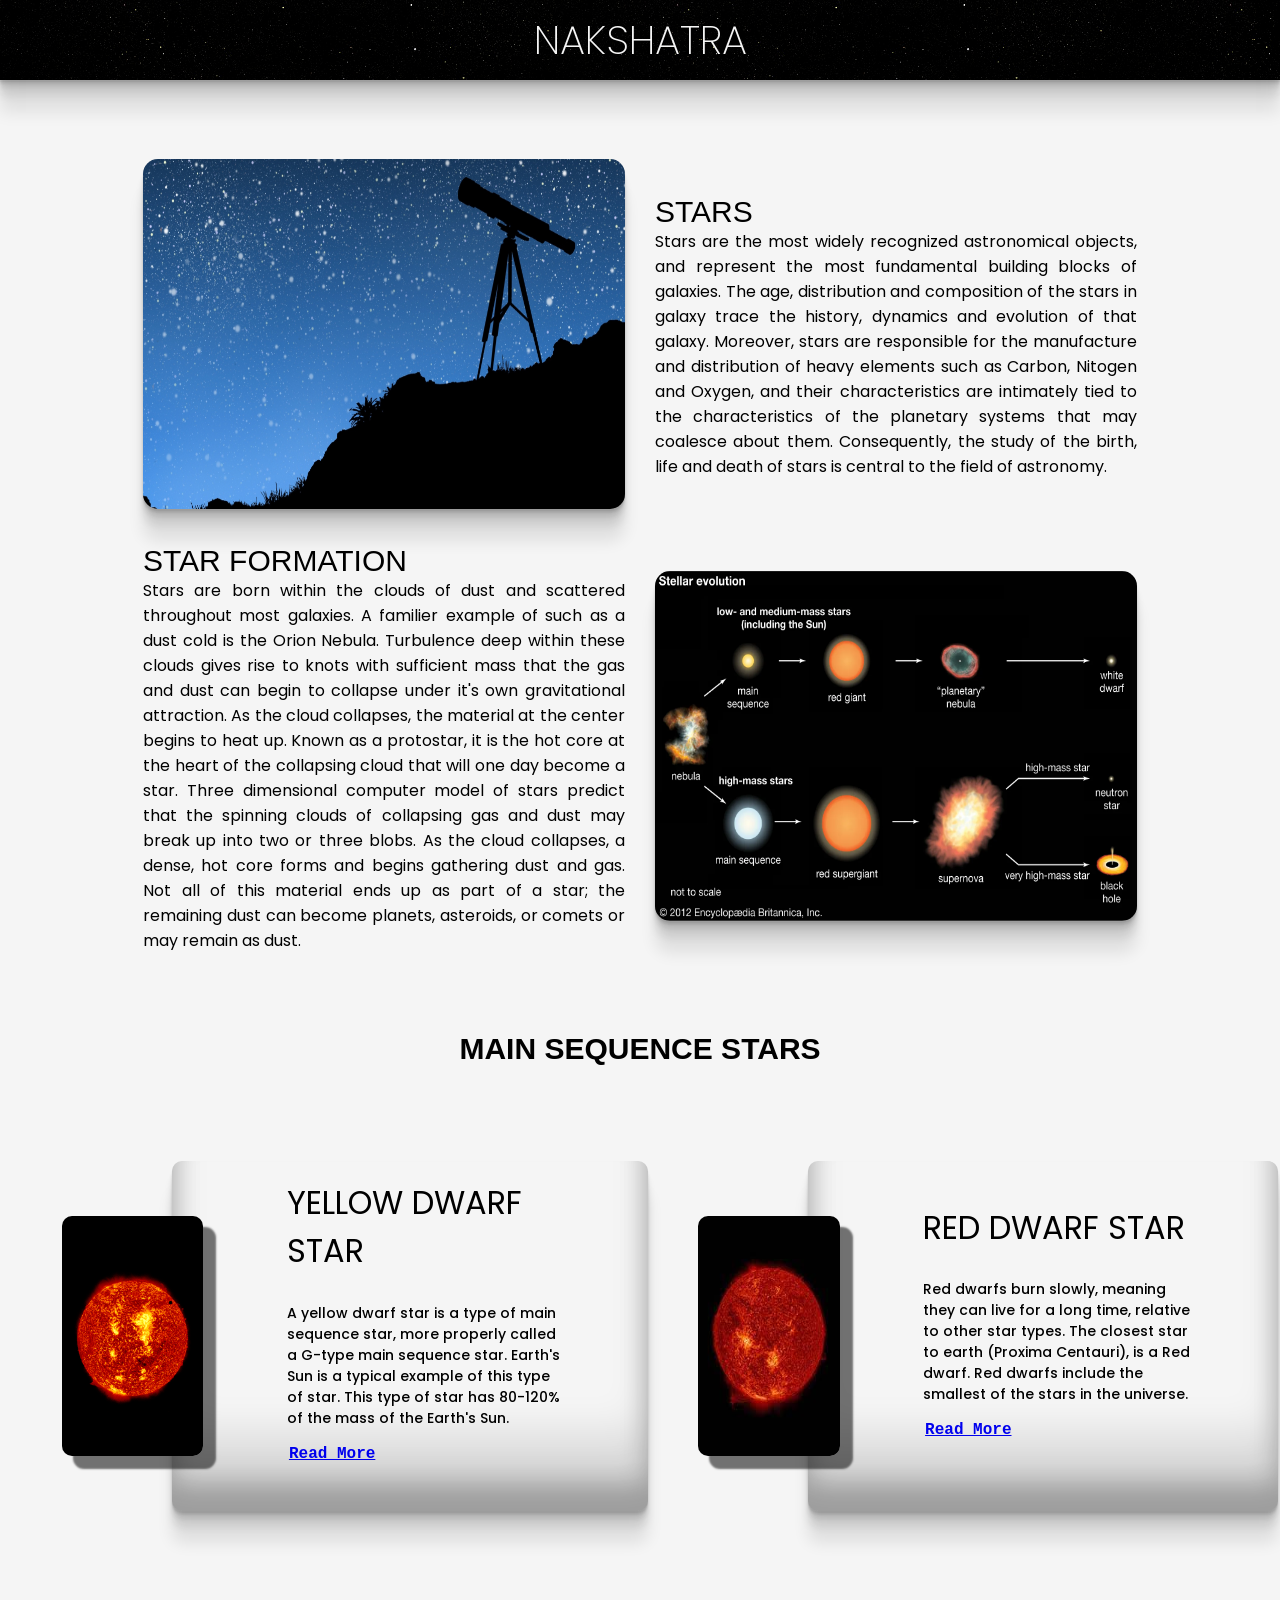
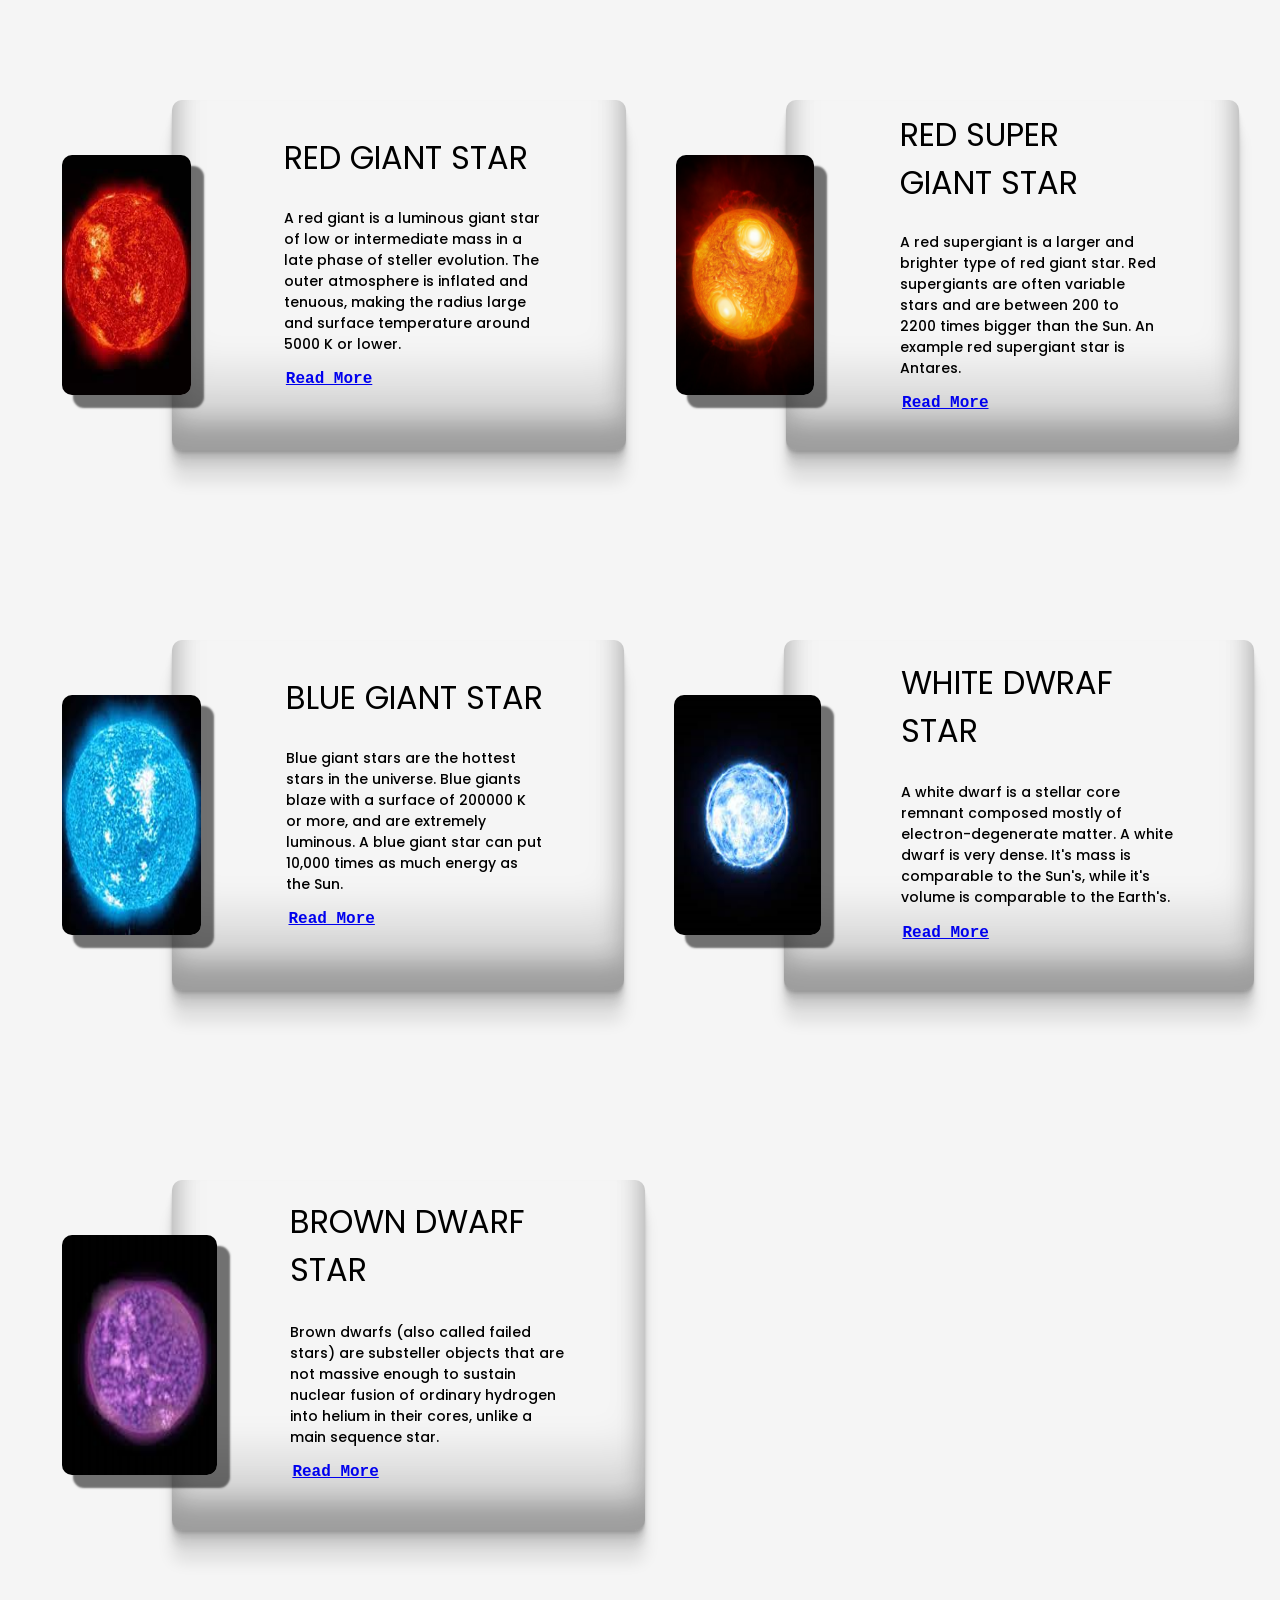
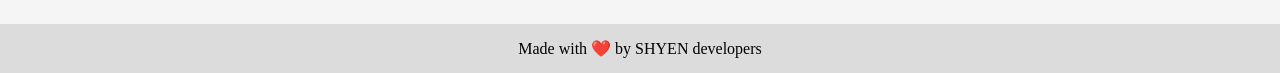
<file: index.html>
<!DOCTYPE html>
<html lang="en">
<head>
    <meta charset="UTF-8">
    <meta http-equiv="X-UA-Compatible" content="IE=edge">
    <meta name="viewport" content="width=device-width, initial-scale=1.0">
    <title>Nakshatra</title>
    <link rel="stylesheet" href="style.css">
    <style> @import url('https://fonts.googleapis.com/css2?family=Poppins:ital,wght@0,100;0,200;0,300;0,400;0,500;0,600;0,700;0,800;0,900;1,100;1,200;1,300;1,400;1,500;1,600;1,700;1,800;1,900&display=swap'); </style>
    <link rel="stylesheet" href="https://cdnjs.cloudflare.com/ajax/libs/font-awesome/6.2.1/css/all.min.css" integrity="sha512-MV7K8+y+gLIBoVD59lQIYicR65iaqukzvf/nwasF0nqhPay5w/9lJmVM2hMDcnK1OnMGCdVK+iQrJ7lzPJQd1w==" crossorigin="anonymous" referrerpolicy="no-referrer" />
    
</head>
<body>
     <div class="nav_bar">
        <h1>NAKSHATRA</h1>
    </div>
    <div class="vhcf-section">
        <div class="vhcf-row">
          <div class="vhcf-column">
            <div class="vhcf-module">
              <img src="bg.jpg" alt="">
            </div> <!-- .vhcf-module -->
            <div class="vhcf-module">
              <div class="intro">
                    <div id="header"><h2>STARS</h2></div>
                <p>Stars are the most widely recognized astronomical objects, and represent the most fundamental building blocks of galaxies. The age, distribution and composition of the stars in galaxy trace the history, dynamics and evolution of that galaxy. Moreover, stars are responsible for the manufacture and distribution of heavy elements such as Carbon, Nitogen and Oxygen, and their characteristics are intimately tied to the characteristics of the planetary systems that may coalesce about them. Consequently, the study of the birth, life and death of stars is central to the field of astronomy.</p>
              </div>
            </div> <!-- .vhcf-module -->
          </div> <!-- .vhcf-column -->
          <div class="vhcf-column">
            <div class="vhcf-module">
              <div class="intro">
                    <div id="header"><h2>STAR FORMATION</h2></div>
                <p>Stars are born within the clouds of dust and scattered throughout most galaxies. A familier example of such as a dust cold is the Orion Nebula. Turbulence deep within these clouds gives rise to knots with sufficient mass that the gas and dust can begin to collapse under it's own gravitational attraction. As the cloud collapses, the material at the center begins to heat up. Known as a protostar, it is the hot core at the heart of the collapsing cloud that will one day become a star. Three dimensional computer model of stars predict that the spinning clouds of collapsing gas and dust may break up into two or three blobs. As the cloud collapses, a dense, hot core forms and begins gathering dust and gas. Not all of this material ends up as part of a star; the remaining dust can become planets, asteroids, or comets or may remain as dust.</p>
              </div>
            </div> <!-- .vhcf-module -->
            <div class="vhcf-module">
              <img src="star_formation.jpg" alt="">
            </div> <!-- .vhcf-module -->
          </div> <!-- .vhcf-column -->
        </div> <!-- .vhcf-row -->
     </div> <!-- .vhcf-section -->
     
    <div class="main_stars"><h2 >MAIN SEQUENCE STARS</h2></div>
    <div class="container">
        <div class="blog-post">
            <div class="blog-img">
                <img src="yellow_dwarf.png" alt="bmw-vision">
            </div>
            <div class="blog-info">
                <h1>YELLOW DWARF STAR</h1>
                <div class="details">
                    <p>A yellow dwarf star is a type of main sequence star, more properly called a G-type main sequence star. Earth's Sun is a typical example of this type of star. This type of star has 80-120% of the mass of the Earth's Sun.</p>
                </div>
                <a href="yellow_dwarf.html">Read More</a>
            </div>
        </div>

        <div class="blog-post">
            <div class="blog-img">
                <img src="red_dwarf.png" alt="bmw-vision">
            </div>
            <div class="blog-info">
                <h1>RED DWARF STAR</h1>
                <div class="details">
                    <p>Red dwarfs burn slowly, meaning they can live for a long time, relative to other star types. The closest star to earth (Proxima Centauri), is a Red dwarf. Red dwarfs include the smallest of the stars in the universe.</p>
                </div>
                <a href="red_dwarf.html">Read More</a>
            </div>
        </div>      
    </div>

    <div class="container">
        <div class="blog-post">
            <div class="blog-img">
                <img src="red_giant.png" alt="bmw-vision">
            </div>
            <div class="blog-info">
                <h1>RED GIANT STAR</h1>
                <div class="details">
                    <p>A red giant is a luminous giant star of low or intermediate mass in a late phase of steller evolution. The outer atmosphere is inflated and tenuous, making the radius large and surface temperature around 5000 K or lower.</p>
                </div>
                <a href="red_giant.html">Read More</a>
            </div>
        </div>

        <div class="blog-post">
            <div class="blog-img">
                <img src="red_supergiant.png" alt="bmw-vision">
            </div>
            <div class="blog-info">
                <h1>RED SUPER GIANT STAR</h1>
                <div class="details">
                    <p>A red supergiant is a larger and brighter type of red giant star. Red supergiants are often variable stars and are between 200 to 2200 times bigger than the Sun. An example red supergiant star is Antares.</p>
                </div>
                <a href="red_supergiant.html">Read More</a>
            </div>
        </div>      
    </div>

    <div class="container">
        <div class="blog-post">
            <div class="blog-img">
                <img src="blue_giant.png" alt="bmw-vision">
            </div>
            <div class="blog-info">
                <h1>BLUE GIANT STAR</h1>
                <div class="details">
                    <p>Blue giant stars are the hottest stars in the universe. Blue giants blaze with a surface of 200000 K or more, and are extremely luminous. A blue giant star can put 10,000 times as much energy as the Sun.</p>
                </div>
                <a href="blue_giant.html">Read More</a>
            </div>
        </div>

        <div class="blog-post">
            <div class="blog-img">
                <img src="white_dwarf.png" alt="bmw-vision">
            </div>
            <div class="blog-info">
                <h1>WHITE DWRAF STAR</h1>
                <div class="details">
                    <p>A white dwarf is a stellar core remnant composed mostly of electron-degenerate matter. A white dwarf is very dense. It's mass is comparable to the Sun's, while it's volume is comparable to the Earth's.</p>
                </div>
                <a href="white_dwarf.html">Read More</a>
            </div>
        </div>      
    </div>

    <div class="container">
        <div class="blog-post">
            <div class="blog-img">
                <img src="brown_dwarf.png" alt="bmw-vision">
            </div>
            <div class="blog-info">
                <h1>BROWN DWARF STAR</h1>
                <div class="details">
                    <p>Brown dwarfs (also called failed stars) are substeller objects that are not massive enough to sustain nuclear fusion of ordinary hydrogen into helium in their cores, unlike a main sequence star. </p>
                </div>
                <a href="brown_dwarf.html">Read More</a>
            </div>
        </div>  
    </div>
    <footer>Made with ❤️ by SHYEN developers</footer>

</body>
</html>
</file>
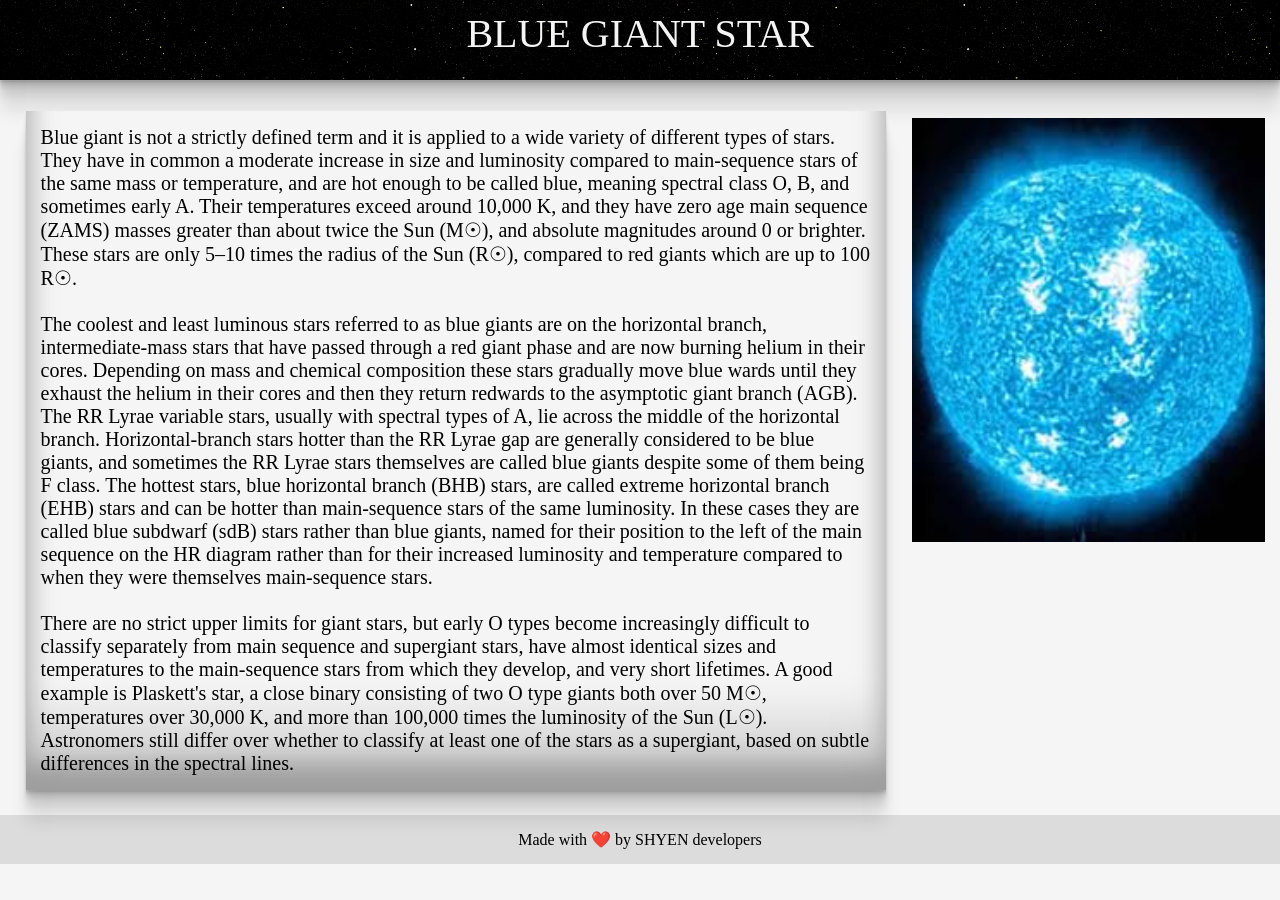
<file: blue_giant.html>
<!DOCTYPE html>
<html lang="en">
<head>
    <meta charset="UTF-8">
    <meta http-equiv="X-UA-Compatible" content="IE=edge">
    <meta name="viewport" content="width=device-width, initial-scale=1.0">
    <title>Blue Giant Star</title>
    <link rel="stylesheet" href="info.css">
</head>
<body>
    <div class="nav_bar">
        <h1>BLUE GIANT STAR</h1>
    </div>
    <div class="container">
        <div class="text">
            <p>Blue giant is not a strictly defined term and it is applied to a wide variety of different types of stars. They have in common a moderate increase in size and luminosity compared to main-sequence stars of the same mass or temperature, and are hot enough to be called blue, meaning spectral class O, B, and sometimes early A. Their temperatures exceed around 10,000 K, and they have zero age main sequence (ZAMS) masses greater than about twice the Sun (M☉), and absolute magnitudes around 0 or brighter. These stars are only 5–10 times the radius of the Sun (R☉), compared to red giants which are up to 100 R☉.</p>
            <br>
            <p>The coolest and least luminous stars referred to as blue giants are on the horizontal branch, intermediate-mass stars that have passed through a red giant phase and are now burning helium in their cores. Depending on mass and chemical composition these stars gradually move blue wards until they exhaust the helium in their cores and then they return redwards to the asymptotic giant branch (AGB). The RR Lyrae variable stars, usually with spectral types of A, lie across the middle of the horizontal branch. Horizontal-branch stars hotter than the RR Lyrae gap are generally considered to be blue giants, and sometimes the RR Lyrae stars themselves are called blue giants despite some of them being F class. The hottest stars, blue horizontal branch (BHB) stars, are called extreme horizontal branch (EHB) stars and can be hotter than main-sequence stars of the same luminosity. In these cases they are called blue subdwarf (sdB) stars rather than blue giants, named for their position to the left of the main sequence on the HR diagram rather than for their increased luminosity and temperature compared to when they were themselves main-sequence stars.</p>
            <br>
            <p>There are no strict upper limits for giant stars, but early O types become increasingly difficult to classify separately from main sequence and supergiant stars, have almost identical sizes and temperatures to the main-sequence stars from which they develop, and very short lifetimes. A good example is Plaskett's star, a close binary consisting of two O type giants both over 50 M☉, temperatures over 30,000 K, and more than 100,000 times the luminosity of the Sun (L☉). Astronomers still differ over whether to classify at least one of the stars as a supergiant, based on subtle differences in the spectral lines.</p>
        </div>
        <div class="image">
            <img src="blue_giant.png" alt="">
        </div>
    </div>
    <footer>Made with ❤️ by SHYEN developers</footer>
</body>
</html>
</file>
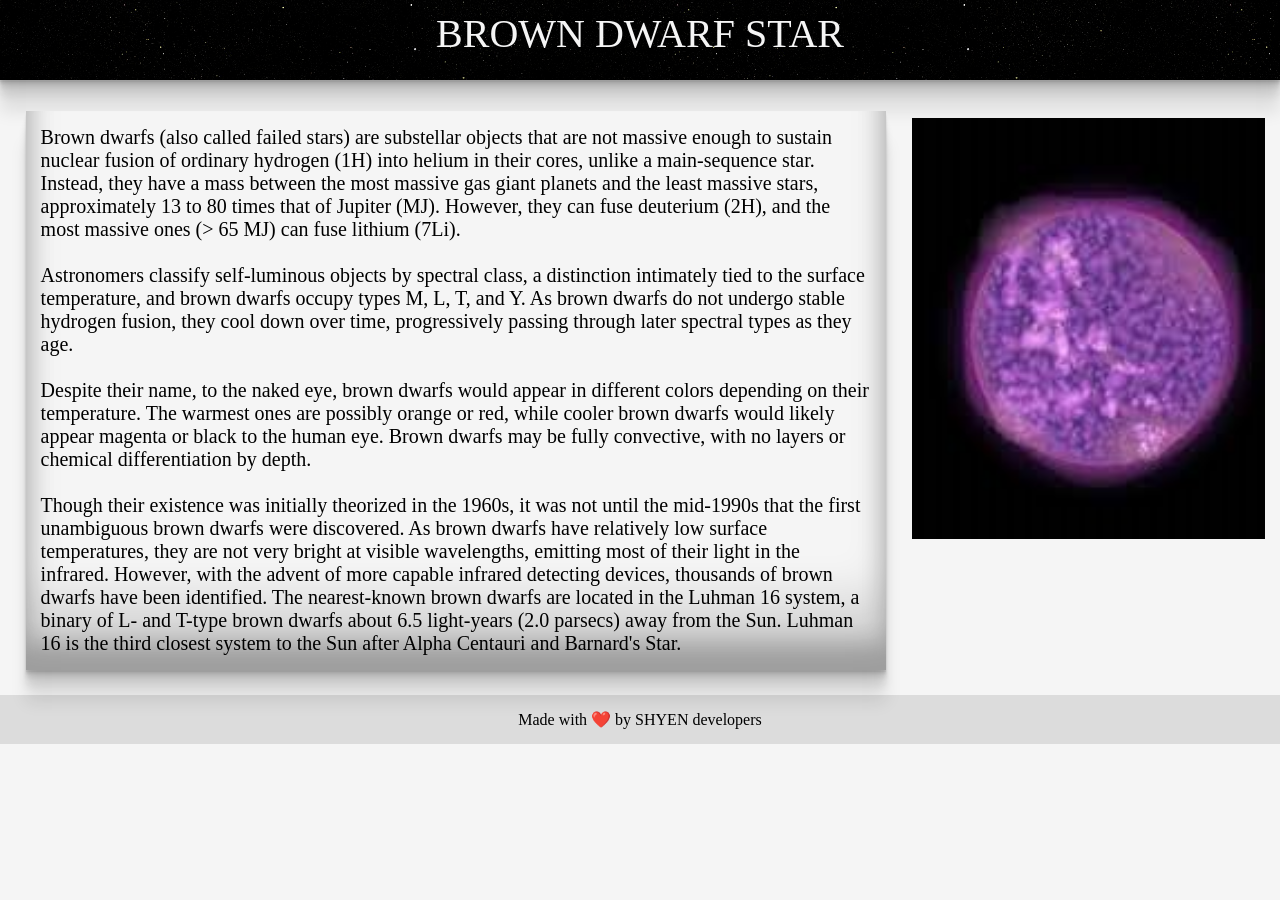
<file: brown_dwarf.html>
<!DOCTYPE html>
<html lang="en">
<head>
    <meta charset="UTF-8">
    <meta http-equiv="X-UA-Compatible" content="IE=edge">
    <meta name="viewport" content="width=device-width, initial-scale=1.0">
    <title>Brown Dwarf Star</title>
    <link rel="stylesheet" href="info.css">
</head>
<body>
    <div class="nav_bar">
        <h1>BROWN DWARF STAR</h1>
    </div>
    <div class="container">
        <div class="text">
            <p>Brown dwarfs (also called failed stars) are substellar objects that are not massive enough to sustain nuclear fusion of ordinary hydrogen (1H) into helium in their cores, unlike a main-sequence star. Instead, they have a mass between the most massive gas giant planets and the least massive stars, approximately 13 to 80 times that of Jupiter (MJ). However, they can fuse deuterium (2H), and the most massive ones (> 65 MJ) can fuse lithium (7Li).</p>
            <br>
            <p>Astronomers classify self-luminous objects by spectral class, a distinction intimately tied to the surface temperature, and brown dwarfs occupy types M, L, T, and Y. As brown dwarfs do not undergo stable hydrogen fusion, they cool down over time, progressively passing through later spectral types as they age.</p>
            <br>
            <p>Despite their name, to the naked eye, brown dwarfs would appear in different colors depending on their temperature. The warmest ones are possibly orange or red, while cooler brown dwarfs would likely appear magenta or black to the human eye. Brown dwarfs may be fully convective, with no layers or chemical differentiation by depth.</p>
            <br>
            <p>Though their existence was initially theorized in the 1960s, it was not until the mid-1990s that the first unambiguous brown dwarfs were discovered. As brown dwarfs have relatively low surface temperatures, they are not very bright at visible wavelengths, emitting most of their light in the infrared. However, with the advent of more capable infrared detecting devices, thousands of brown dwarfs have been identified. The nearest-known brown dwarfs are located in the Luhman 16 system, a binary of L- and T-type brown dwarfs about 6.5 light-years (2.0 parsecs) away from the Sun. Luhman 16 is the third closest system to the Sun after Alpha Centauri and Barnard's Star.</p>
        </div>
        <div class="image">
            <img src="brown_dwarf.png" alt="">
        </div>
    </div>
    <footer>Made with ❤️ by SHYEN developers</footer>
</body>
</html>
</file>
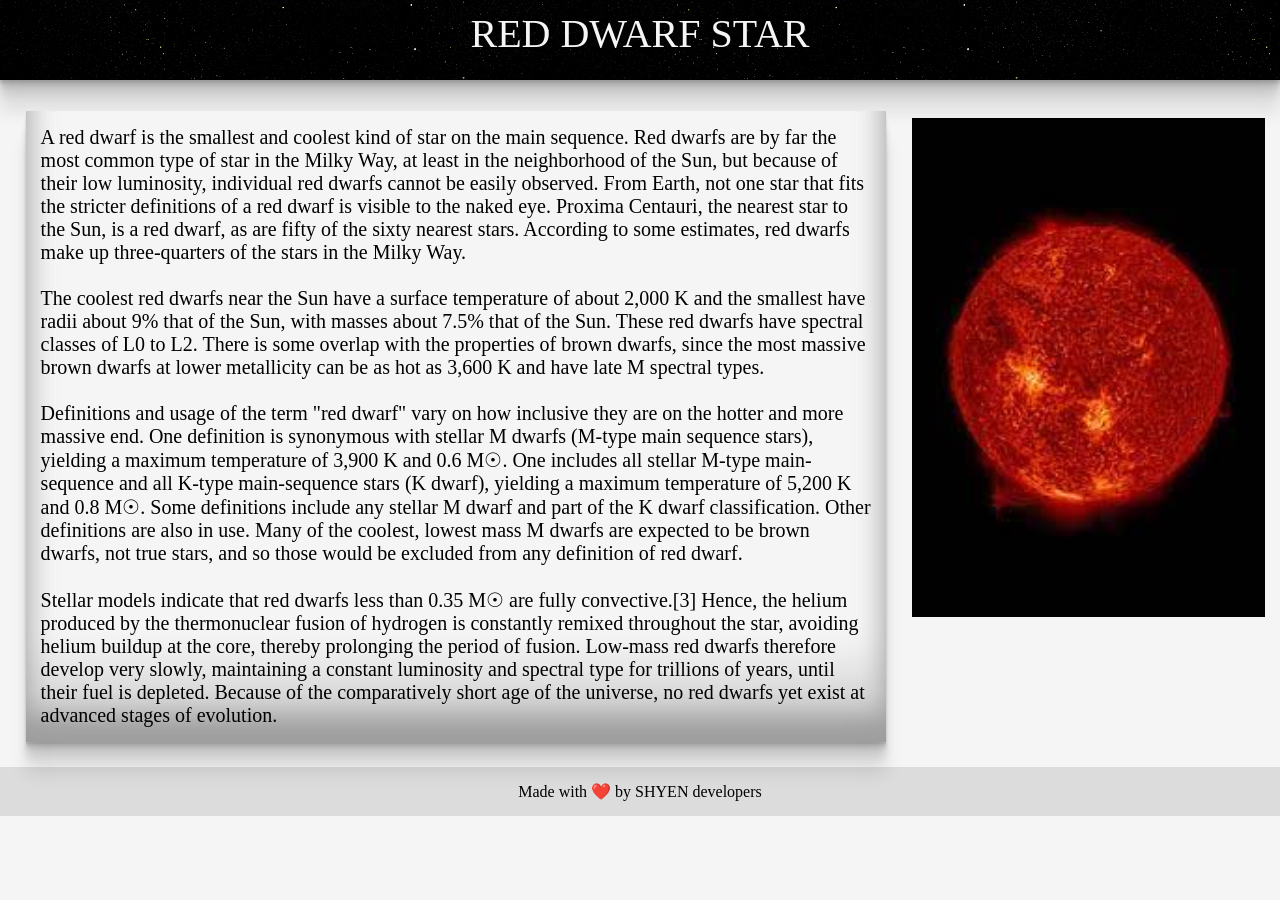
<file: red_dwarf.html>
<!DOCTYPE html>
<html lang="en">
<head>
    <meta charset="UTF-8">
    <meta http-equiv="X-UA-Compatible" content="IE=edge">
    <meta name="viewport" content="width=device-width, initial-scale=1.0">
    <title>Red Dwarf Star</title>
    <link rel="stylesheet" href="info.css">
</head>
<body>
    <div class="nav_bar">
        <h1>RED DWARF STAR</h1>
    </div>
    <div class="container">
        <div class="text">
            <p>A red dwarf is the smallest and coolest kind of star on the main sequence. Red dwarfs are by far the most common type of star in the Milky Way, at least in the neighborhood of the Sun, but because of their low luminosity, individual red dwarfs cannot be easily observed. From Earth, not one star that fits the stricter definitions of a red dwarf is visible to the naked eye. Proxima Centauri, the nearest star to the Sun, is a red dwarf, as are fifty of the sixty nearest stars. According to some estimates, red dwarfs make up three-quarters of the stars in the Milky Way. </p>
            <br>
            <p>The coolest red dwarfs near the Sun have a surface temperature of about 2,000 K and the smallest have radii about 9% that of the Sun, with masses about 7.5% that of the Sun. These red dwarfs have spectral classes of L0 to L2. There is some overlap with the properties of brown dwarfs, since the most massive brown dwarfs at lower metallicity can be as hot as 3,600 K and have late M spectral types.</p>
            <br>
            <p>Definitions and usage of the term "red dwarf" vary on how inclusive they are on the hotter and more massive end. One definition is synonymous with stellar M dwarfs (M-type main sequence stars), yielding a maximum temperature of 3,900 K and 0.6 M☉. One includes all stellar M-type main-sequence and all K-type main-sequence stars (K dwarf), yielding a maximum temperature of 5,200 K and 0.8 M☉. Some definitions include any stellar M dwarf and part of the K dwarf classification. Other definitions are also in use. Many of the coolest, lowest mass M dwarfs are expected to be brown dwarfs, not true stars, and so those would be excluded from any definition of red dwarf.</p>
            <br>
            <p>Stellar models indicate that red dwarfs less than 0.35 M☉ are fully convective.[3] Hence, the helium produced by the thermonuclear fusion of hydrogen is constantly remixed throughout the star, avoiding helium buildup at the core, thereby prolonging the period of fusion. Low-mass red dwarfs therefore develop very slowly, maintaining a constant luminosity and spectral type for trillions of years, until their fuel is depleted. Because of the comparatively short age of the universe, no red dwarfs yet exist at advanced stages of evolution.</p>
        </div>
        <div class="image">
            <img src="red_dwarf.png" alt="">
        </div>
    </div>
    <footer>Made with ❤️ by SHYEN developers</footer>
</body>
</html>
</file>
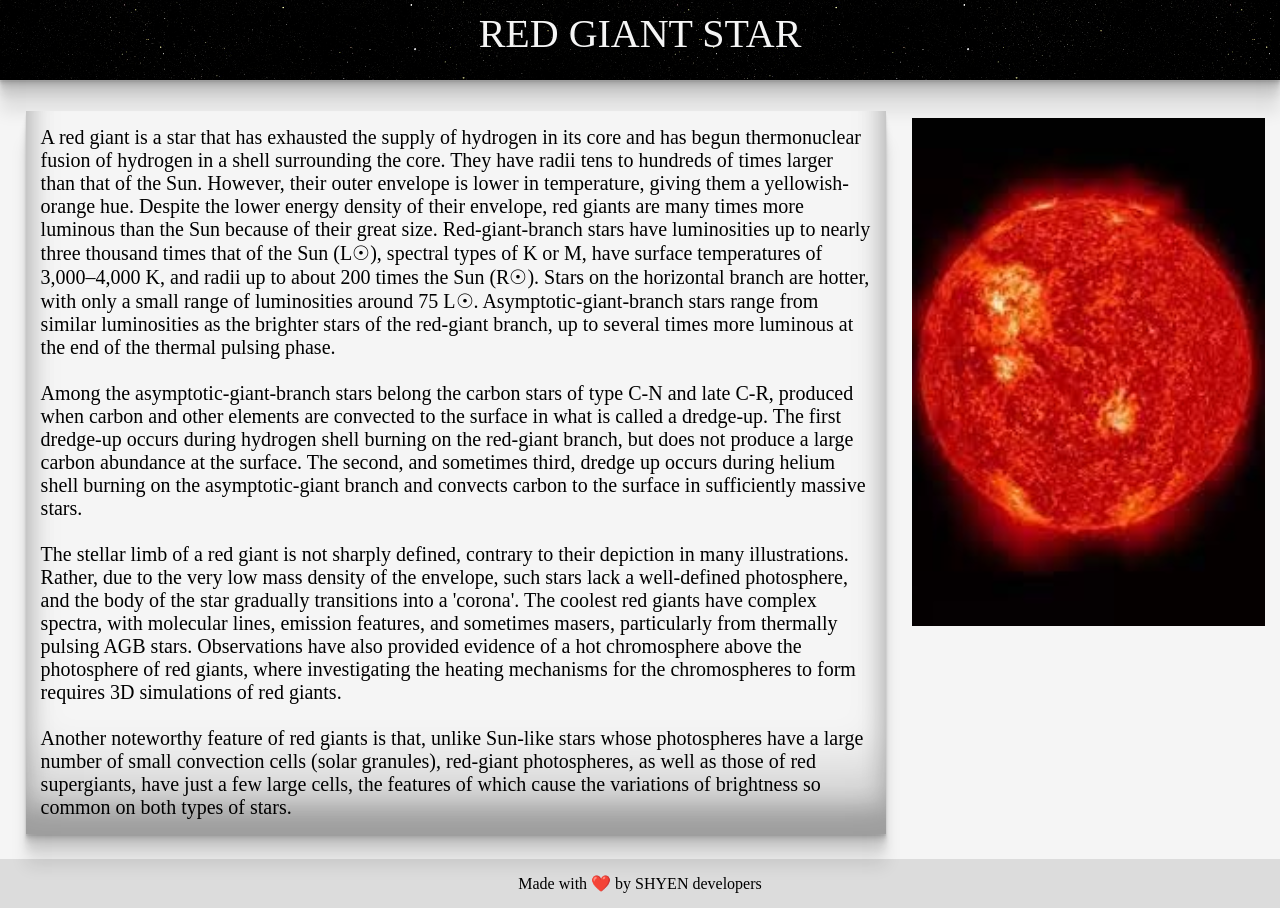
<file: red_giant.html>
<!DOCTYPE html>
<html lang="en">
<head>
    <meta charset="UTF-8">
    <meta http-equiv="X-UA-Compatible" content="IE=edge">
    <meta name="viewport" content="width=device-width, initial-scale=1.0">
    <title>Red Giant Star</title>
    <link rel="stylesheet" href="info.css">
</head>
<body>
    <div class="nav_bar">
        <h1>RED GIANT STAR</h1>
    </div>
    <div class="container">
        <div class="text">
            <p>A red giant is a star that has exhausted the supply of hydrogen in its core and has begun thermonuclear fusion of hydrogen in a shell surrounding the core. They have radii tens to hundreds of times larger than that of the Sun. However, their outer envelope is lower in temperature, giving them a yellowish-orange hue. Despite the lower energy density of their envelope, red giants are many times more luminous than the Sun because of their great size. Red-giant-branch stars have luminosities up to nearly three thousand times that of the Sun (L☉), spectral types of K or M, have surface temperatures of 3,000–4,000 K, and radii up to about 200 times the Sun (R☉). Stars on the horizontal branch are hotter, with only a small range of luminosities around 75 L☉. Asymptotic-giant-branch stars range from similar luminosities as the brighter stars of the red-giant branch, up to several times more luminous at the end of the thermal pulsing phase.</p>
            <br>
            <p>Among the asymptotic-giant-branch stars belong the carbon stars of type C-N and late C-R, produced when carbon and other elements are convected to the surface in what is called a dredge-up. The first dredge-up occurs during hydrogen shell burning on the red-giant branch, but does not produce a large carbon abundance at the surface. The second, and sometimes third, dredge up occurs during helium shell burning on the asymptotic-giant branch and convects carbon to the surface in sufficiently massive stars.</p>
            <br>
            <p>The stellar limb of a red giant is not sharply defined, contrary to their depiction in many illustrations. Rather, due to the very low mass density of the envelope, such stars lack a well-defined photosphere, and the body of the star gradually transitions into a 'corona'. The coolest red giants have complex spectra, with molecular lines, emission features, and sometimes masers, particularly from thermally pulsing AGB stars. Observations have also provided evidence of a hot chromosphere above the photosphere of red giants, where investigating the heating mechanisms for the chromospheres to form requires 3D simulations of red giants.</p>
            <br>
            <p>Another noteworthy feature of red giants is that, unlike Sun-like stars whose photospheres have a large number of small convection cells (solar granules), red-giant photospheres, as well as those of red supergiants, have just a few large cells, the features of which cause the variations of brightness so common on both types of stars.</p>
        </div>
        <div class="image">
            <img src="red_giant.png" alt="">
        </div>
    </div>
    <footer>Made with ❤️ by SHYEN developers</footer>
</body>
</html>
</file>
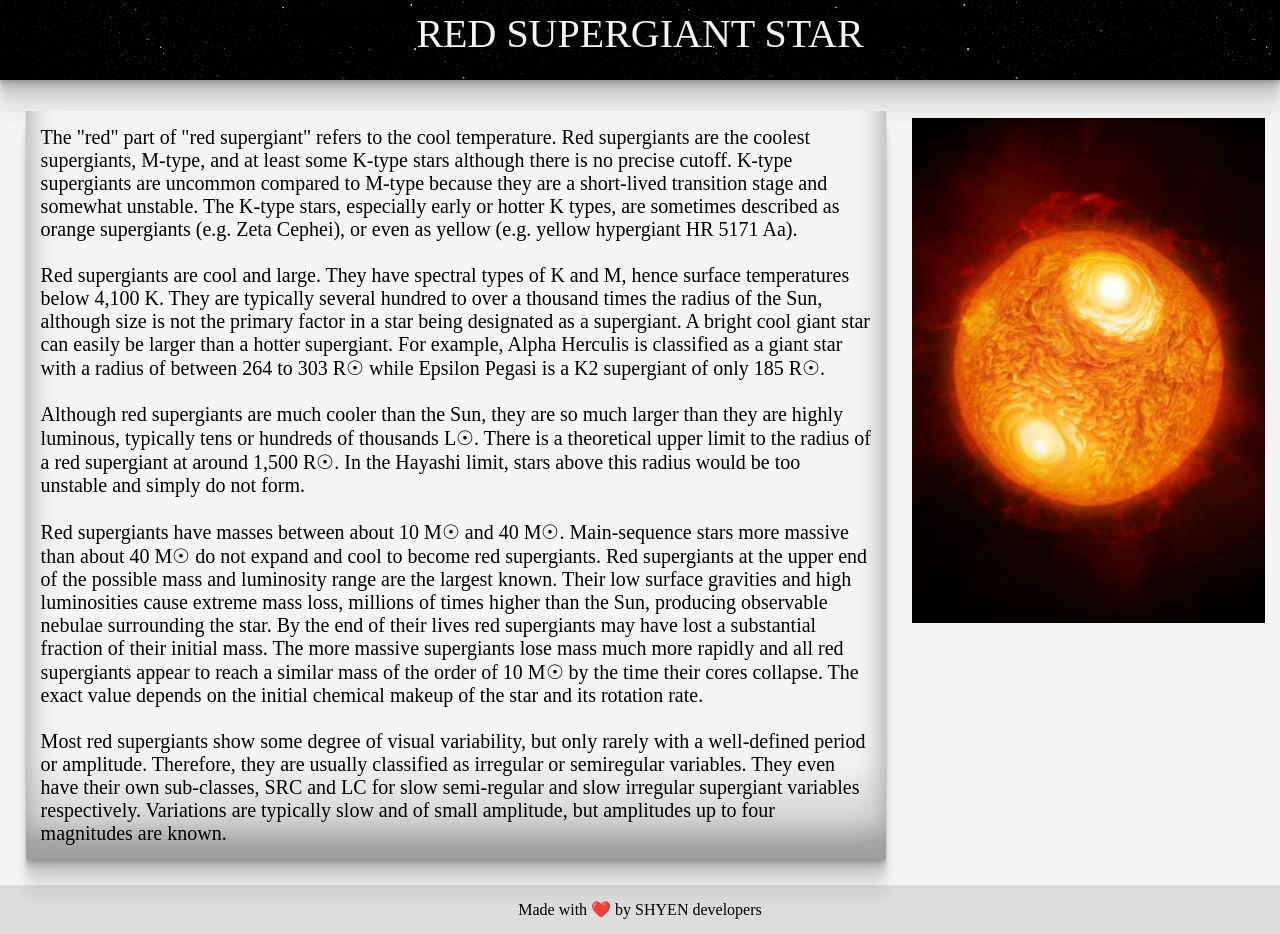
<file: red_supergiant.html>
<!DOCTYPE html>
<html lang="en">
<head>
    <meta charset="UTF-8">
    <meta http-equiv="X-UA-Compatible" content="IE=edge">
    <meta name="viewport" content="width=device-width, initial-scale=1.0">
    <title>Red Supergiant Star</title>
    <link rel="stylesheet" href="info.css">
</head>
<body>
    <div class="nav_bar">
        <h1>RED SUPERGIANT STAR</h1>
    </div>
    <div class="container">
        <div class="text">
            <p>The "red" part of "red supergiant" refers to the cool temperature. Red supergiants are the coolest supergiants, M-type, and at least some K-type stars although there is no precise cutoff. K-type supergiants are uncommon compared to M-type because they are a short-lived transition stage and somewhat unstable. The K-type stars, especially early or hotter K types, are sometimes described as orange supergiants (e.g. Zeta Cephei), or even as yellow (e.g. yellow hypergiant HR 5171 Aa).</p>
            <br>
            <p>Red supergiants are cool and large. They have spectral types of K and M, hence surface temperatures below 4,100 K. They are typically several hundred to over a thousand times the radius of the Sun, although size is not the primary factor in a star being designated as a supergiant. A bright cool giant star can easily be larger than a hotter supergiant. For example, Alpha Herculis is classified as a giant star with a radius of between 264 to 303 R☉ while Epsilon Pegasi is a K2 supergiant of only 185 R☉.</p>
            <br>
            <p>Although red supergiants are much cooler than the Sun, they are so much larger than they are highly luminous, typically tens or hundreds of thousands L☉. There is a theoretical upper limit to the radius of a red supergiant at around 1,500 R☉. In the Hayashi limit, stars above this radius would be too unstable and simply do not form.</p>
            <br>
            <p>Red supergiants have masses between about 10 M☉ and 40 M☉. Main-sequence stars more massive than about 40 M☉ do not expand and cool to become red supergiants. Red supergiants at the upper end of the possible mass and luminosity range are the largest known. Their low surface gravities and high luminosities cause extreme mass loss, millions of times higher than the Sun, producing observable nebulae surrounding the star. By the end of their lives red supergiants may have lost a substantial fraction of their initial mass. The more massive supergiants lose mass much more rapidly and all red supergiants appear to reach a similar mass of the order of 10 M☉ by the time their cores collapse. The exact value depends on the initial chemical makeup of the star and its rotation rate.</p>
            <br>
            <p>Most red supergiants show some degree of visual variability, but only rarely with a well-defined period or amplitude. Therefore, they are usually classified as irregular or semiregular variables. They even have their own sub-classes, SRC and LC for slow semi-regular and slow irregular supergiant variables respectively. Variations are typically slow and of small amplitude, but amplitudes up to four magnitudes are known.</p>
        </div>
        <div class="image">
            <img src="red_supergiant.png" alt="">
        </div>
    </div>
    <footer>Made with ❤️ by SHYEN developers</footer>
</body>
</html>
</file>
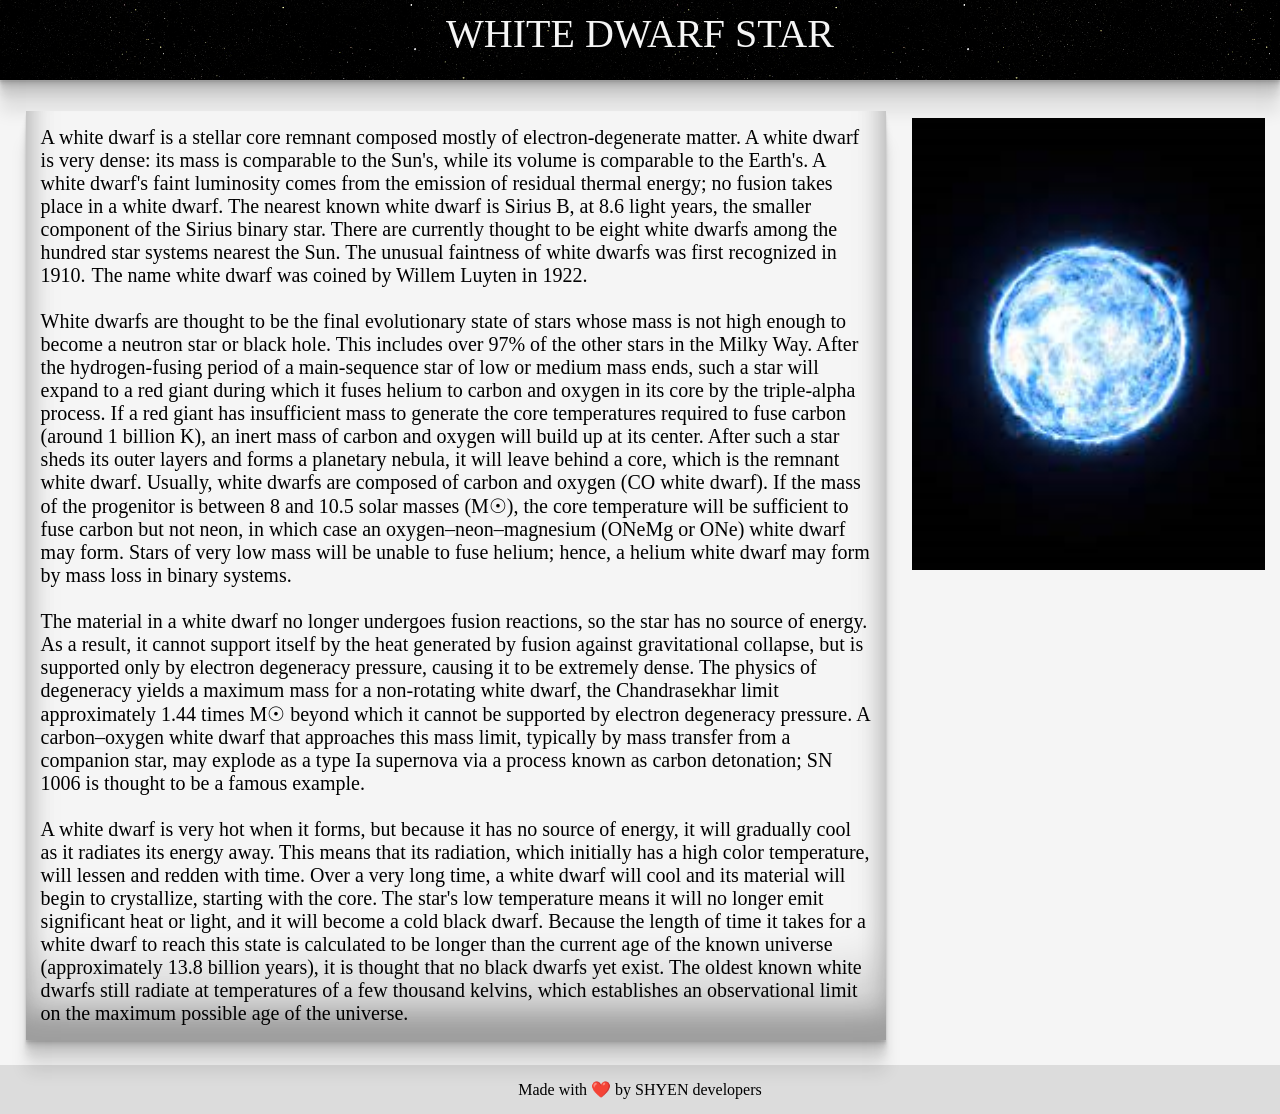
<file: white_dwarf.html>
<!DOCTYPE html>
<html lang="en">
<head>
    <meta charset="UTF-8">
    <meta http-equiv="X-UA-Compatible" content="IE=edge">
    <meta name="viewport" content="width=device-width, initial-scale=1.0">
    <title>White Dwarf Star</title>
    <link rel="stylesheet" href="info.css">
</head>
<body>
    <div class="nav_bar">
        <h1>WHITE DWARF STAR</h1>
    </div>
    <div class="container">
        <div class="text">
            <p>A white dwarf is a stellar core remnant composed mostly of electron-degenerate matter. A white dwarf is very dense: its mass is comparable to the Sun's, while its volume is comparable to the Earth's. A white dwarf's faint luminosity comes from the emission of residual thermal energy; no fusion takes place in a white dwarf. The nearest known white dwarf is Sirius B, at 8.6 light years, the smaller component of the Sirius binary star. There are currently thought to be eight white dwarfs among the hundred star systems nearest the Sun. The unusual faintness of white dwarfs was first recognized in 1910.  The name white dwarf was coined by Willem Luyten in 1922.</p>
            <br>
            <p>White dwarfs are thought to be the final evolutionary state of stars whose mass is not high enough to become a neutron star or black hole. This includes over 97% of the other stars in the Milky Way. After the hydrogen-fusing period of a main-sequence star of low or medium mass ends, such a star will expand to a red giant during which it fuses helium to carbon and oxygen in its core by the triple-alpha process. If a red giant has insufficient mass to generate the core temperatures required to fuse carbon (around 1 billion K), an inert mass of carbon and oxygen will build up at its center. After such a star sheds its outer layers and forms a planetary nebula, it will leave behind a core, which is the remnant white dwarf. Usually, white dwarfs are composed of carbon and oxygen (CO white dwarf). If the mass of the progenitor is between 8 and 10.5 solar masses (M☉), the core temperature will be sufficient to fuse carbon but not neon, in which case an oxygen–neon–magnesium (ONeMg or ONe) white dwarf may form. Stars of very low mass will be unable to fuse helium; hence, a helium white dwarf may form by mass loss in binary systems.</p>
            <br>
            <p>The material in a white dwarf no longer undergoes fusion reactions, so the star has no source of energy. As a result, it cannot support itself by the heat generated by fusion against gravitational collapse, but is supported only by electron degeneracy pressure, causing it to be extremely dense. The physics of degeneracy yields a maximum mass for a non-rotating white dwarf, the Chandrasekhar limit approximately 1.44 times M☉ beyond which it cannot be supported by electron degeneracy pressure. A carbon–oxygen white dwarf that approaches this mass limit, typically by mass transfer from a companion star, may explode as a type Ia supernova via a process known as carbon detonation; SN 1006 is thought to be a famous example.</p>
            <br>
            <p>A white dwarf is very hot when it forms, but because it has no source of energy, it will gradually cool as it radiates its energy away. This means that its radiation, which initially has a high color temperature, will lessen and redden with time. Over a very long time, a white dwarf will cool and its material will begin to crystallize, starting with the core. The star's low temperature means it will no longer emit significant heat or light, and it will become a cold black dwarf. Because the length of time it takes for a white dwarf to reach this state is calculated to be longer than the current age of the known universe (approximately 13.8 billion years), it is thought that no black dwarfs yet exist. The oldest known white dwarfs still radiate at temperatures of a few thousand kelvins, which establishes an observational limit on the maximum possible age of the universe.</p>
        </div>
        <div class="image">
            <img src="white_dwarf.png" alt="">
        </div>
    </div>
    <footer>Made with ❤️ by SHYEN developers</footer>
</body>
</html>
</file>
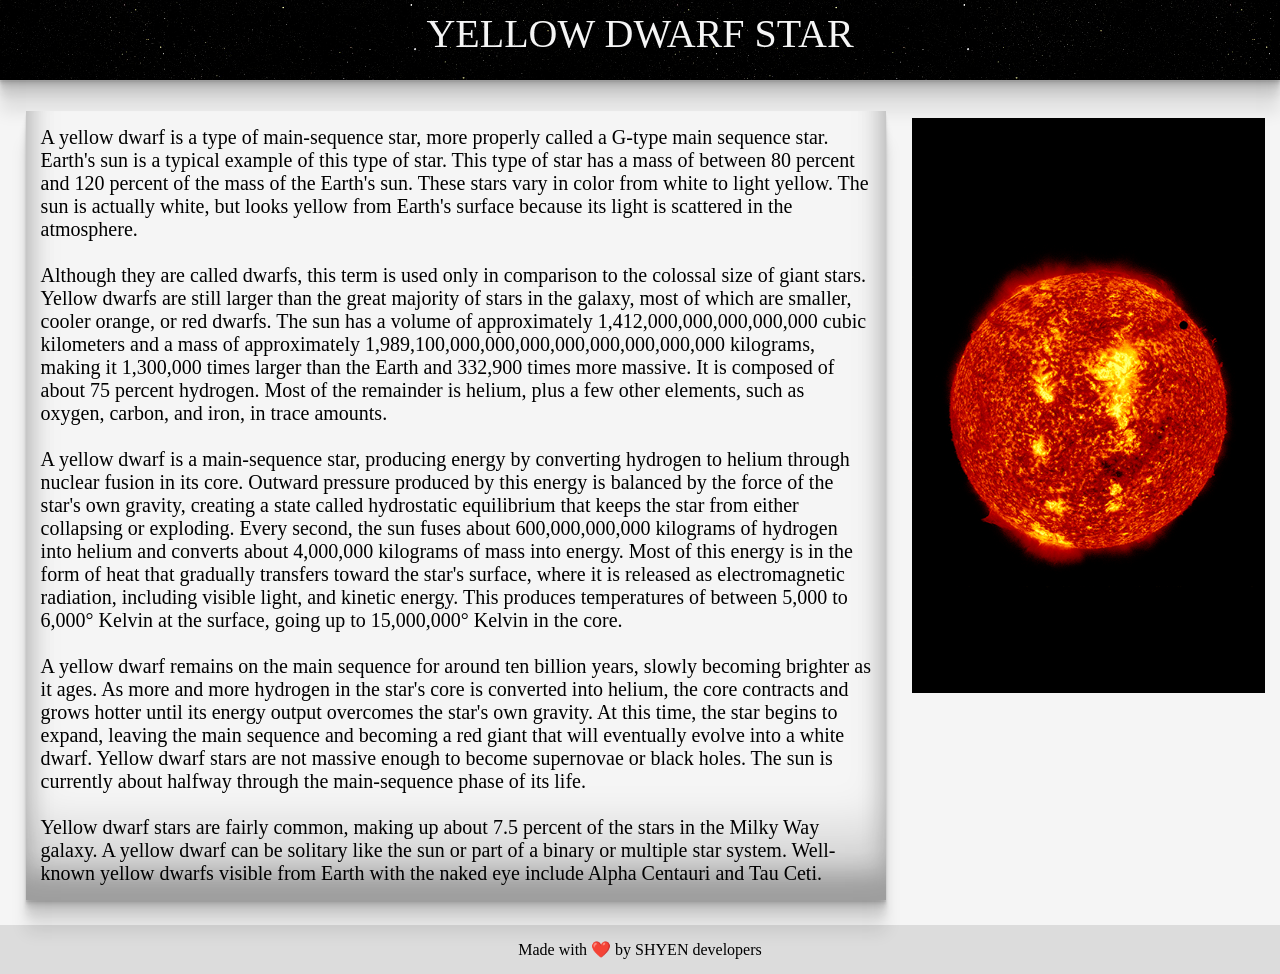
<file: yellow_dwarf.html>
<!DOCTYPE html>
<html lang="en">
<head>
    <meta charset="UTF-8">
    <meta http-equiv="X-UA-Compatible" content="IE=edge">
    <meta name="viewport" content="width=device-width, initial-scale=1.0">
    <title>Yellow Dwarf Star</title>
    <link rel="stylesheet" href="info.css">
</head>
<body>
    <div class="nav_bar">
        <h1>YELLOW DWARF STAR</h1>
    </div>
    <div class="container">
        <div class="text">
            <p>A yellow dwarf is a type of main-sequence star, more properly called a G-type main sequence star. Earth's sun is a typical example of this type of star. This type of star has a mass of between 80 percent and 120 percent of the mass of the Earth's sun. These stars vary in color from white to light yellow. The sun is actually white, but looks yellow from Earth's surface because its light is scattered in the atmosphere.</p>
            <br>
            <p>Although they are called dwarfs, this term is used only in comparison to the colossal size of giant stars. Yellow dwarfs are still larger than the great majority of stars in the galaxy, most of which are smaller, cooler orange, or red dwarfs. The sun has a volume of approximately 1,412,000,000,000,000,000 cubic kilometers and a mass of approximately 1,989,100,000,000,000,000,000,000,000,000 kilograms, making it 1,300,000 times larger than the Earth and 332,900 times more massive. It is composed of about 75 percent hydrogen. Most of the remainder is helium, plus a few other elements, such as oxygen, carbon, and iron, in trace amounts.</p>
            <br>
            <p>A yellow dwarf is a main-sequence star, producing energy by converting hydrogen to helium through nuclear fusion in its core. Outward pressure produced by this energy is balanced by the force of the star's own gravity, creating a state called hydrostatic equilibrium that keeps the star from either collapsing or exploding. Every second, the sun fuses about 600,000,000,000 kilograms of hydrogen into helium and converts about 4,000,000 kilograms of mass into energy. Most of this energy is in the form of heat that gradually transfers toward the star's surface, where it is released as electromagnetic radiation, including visible light, and kinetic energy. This produces temperatures of between 5,000 to 6,000° Kelvin at the surface, going up to 15,000,000° Kelvin in the core.</p>
            <br>
            <p>A yellow dwarf remains on the main sequence for around ten billion years, slowly becoming brighter as it ages. As more and more hydrogen in the star's core is converted into helium, the core contracts and grows hotter until its energy output overcomes the star's own gravity. At this time, the star begins to expand, leaving the main sequence and becoming a red giant that will eventually evolve into a white dwarf. Yellow dwarf stars are not massive enough to become supernovae or black holes. The sun is currently about halfway through the main-sequence phase of its life.</p>
            <br>
            <p>Yellow dwarf stars are fairly common, making up about 7.5 percent of the stars in the Milky Way galaxy. A yellow dwarf can be solitary like the sun or part of a binary or multiple star system. Well-known yellow dwarfs visible from Earth with the naked eye include Alpha Centauri and Tau Ceti.</p>
        </div>
        <div class="image">
            <img src="yellow_dwarf.png" alt="">
        </div>
    </div>
    <footer>Made with ❤️ by SHYEN developers</footer>
</body>
</html>
</file>
<file: style.css>
*,
*::after,
*::before{
    padding: 0;
    margin: 0;
    box-sizing: border-box;
}
.nav_bar{
    width: 100%;
    height: 80px;
    justify-content: center;
    background-image: url('nav_bg.jpg');
    box-shadow: rgba(0, 0, 0, 0.17) 0px -23px 25px 0px inset, rgba(0, 0, 0, 0.15) 0px -36px 30px 0px inset, rgba(0, 0, 0, 0.1) 0px -79px 40px 0px inset, rgba(0, 0, 0, 0.06) 0px 2px 1px, rgba(0, 0, 0, 0.09) 0px 4px 2px, rgba(0, 0, 0, 0.09) 0px 8px 4px, rgba(0, 0, 0, 0.09) 0px 16px 8px, rgba(0, 0, 0, 0.09) 0px 32px 16px;
}
.nav_bar h1{
    text-align: center;
    color: #F5F5F5;
    padding-top: 10px;
    font-size: 40px;
    font-weight: 200;
}

.vhcf-section,
.vhcf-section .vhcf-row {
  margin-top: 5%;  
  width: 100%;
  display: block;
}
.vhcf-section .vhcf-row .vhcf-column {
  display: flex;
  align-items: center;
  flex-direction: row;
  flex-wrap: wrap;
  justify-content: center;
}
.vhcf-section .vhcf-row .vhcf-column .vhcf-module{
  width: 40%;
  padding: 15px;
  box-sizing: border-box;
  text-align: justify;
}
.vhcf-section .vhcf-row .vhcf-column .vhcf-module img{
  width: 100%;
  height: 350px;
  border-radius: 15px;
  box-shadow: rgba(0, 0, 0, 0.17) 0px -23px 25px 0px inset, rgba(0, 0, 0, 0.15) 0px -36px 30px 0px inset, rgba(0, 0, 0, 0.1) 0px -79px 40px 0px inset, rgba(0, 0, 0, 0.06) 0px 2px 1px, rgba(0, 0, 0, 0.09) 0px 4px 2px, rgba(0, 0, 0, 0.09) 0px 8px 4px, rgba(0, 0, 0, 0.09) 0px 16px 8px, rgba(0, 0, 0, 0.09) 0px 32px 16px;
}
.intro{
    font-size: 16px;
}
#header h2{
    font-size: 30px;
   font-family: sans-serif;
   font-weight: 500;
}


.main_stars h2{
    text-align: center;
   margin-top: 5%;
   font-size: 30px;
   font-family: sans-serif;
   font-weight: 600;
}

body{
    font-family: 'Poppins',sans-serif;
    font-size: 10px;
    width: 100%;
    height: 120vh;
    display: block;
    background-color: #F5F5F5
}


.container{
    display: inline-flex;
    padding: 1% 7% ;
    padding-right: 2px;
    margin: 2px;
   
}


.blog-post{
    width: 40%;
    height: 350px;
    display: flex;
    align-items: center;
    margin: 80px;
    padding: 5rem;
    border-radius: 10px;
    box-shadow: rgba(0, 0, 0, 0.17) 0px -23px 25px 0px inset, rgba(0, 0, 0, 0.15) 0px -36px 30px 0px inset, rgba(0, 0, 0, 0.1) 0px -79px 40px 0px inset, rgba(0, 0, 0, 0.06) 0px 2px 1px, rgba(0, 0, 0, 0.09) 0px 4px 2px, rgba(0, 0, 0, 0.09) 0px 8px 4px, rgba(0, 0, 0, 0.09) 0px 16px 8px, rgba(0, 0, 0, 0.09) 0px 32px 16px;
}

.blog-img{
    height: 15rem;
    position: relative;
    right:190px;
    width: 200px;
}


.blog-img img{
    width: 400%;
    height: 15rem;
    box-shadow: 12px 12px 2px 1px rgba(8, 8, 8, 0.558);  
    border-radius: 10px;
    transition: transform 0.4s ease-in-out;
}

.blog-img img:hover{
    transform: scale(1.05);
}
span:first-of-type{
    color: rgb(155, 152, 152);
    display: block;
    font-size: 3em;
    margin-bottom: 20px;
}

span:last-of-type{
    color: #000000;
    font-size: 1em;
    font-weight: 500;
}

.details{
    font-size: 14px;
    font-weight: 400;
    font-weight: 500;
    margin-top: 10%;
}


.blog-info h1{
    font-size: 2rem;
    margin-top: -10%;
    font-weight: 400;
}

a{
    margin-top: 5%;
    float: left;
    padding: 2px;
    font-family: 'Courier New', Courier, monospace;
    font-weight: 600;
    font-size: 16px;
   transition: transform 0.9 ease-in-out;
}
footer{
    text-align: center;
    background-color: #DCDCDC;
    padding: 15px;
    font-family: serif;
    font-size: 16px;
}
</file>
<file: info.css>
*{
    margin: 0;
    box-sizing: border-box;
}
body{
    background-color: #F5F5F5;
}
.nav_bar{
    width: 100%;
    height: 80px;
    justify-content: center;
    background-image: url('nav_bg.jpg');
    box-shadow: rgba(0, 0, 0, 0.17) 0px -23px 25px 0px inset, rgba(0, 0, 0, 0.15) 0px -36px 30px 0px inset, rgba(0, 0, 0, 0.1) 0px -79px 40px 0px inset, rgba(0, 0, 0, 0.06) 0px 2px 1px, rgba(0, 0, 0, 0.09) 0px 4px 2px, rgba(0, 0, 0, 0.09) 0px 8px 4px, rgba(0, 0, 0, 0.09) 0px 16px 8px, rgba(0, 0, 0, 0.09) 0px 32px 16px;
}
.nav_bar h1{
    text-align: center;
    color: #F5F5F5;
    padding-top: 10px;
    font-size: 40px;
    font-weight: 200;
}

.container{
    display: inline-flex;
    width: 100%;
    margin-top: 5px;
}
.text{
    width: 70%;
    font-size: 20px;
    font-family: 'Times New Roman', Times, serif;
    padding: 15px;
    background-color: #F5F5F5;
    margin: 2%;
    box-shadow: rgba(0, 0, 0, 0.17) 0px -23px 25px 0px inset, rgba(0, 0, 0, 0.15) 0px -36px 30px 0px inset, rgba(0, 0, 0, 0.1) 0px -79px 40px 0px inset, rgba(0, 0, 0, 0.06) 0px 2px 1px, rgba(0, 0, 0, 0.09) 0px 4px 2px, rgba(0, 0, 0, 0.09) 0px 8px 4px, rgba(0, 0, 0, 0.09) 0px 16px 8px, rgba(0, 0, 0, 0.09) 0px 32px 16px;

}
.image{
    width: 30%;
    height: 20%;
}
img{
    width: 100%;
    margin-top: 9%;
    padding-right: 15px;
}
img:hover{
    transform: scale(1.05);
}
footer{
    text-align: center;
    background-color: #DCDCDC;
    padding: 15px;
    font-family: serif;
    font-size: 16px;
    
}
</file>
